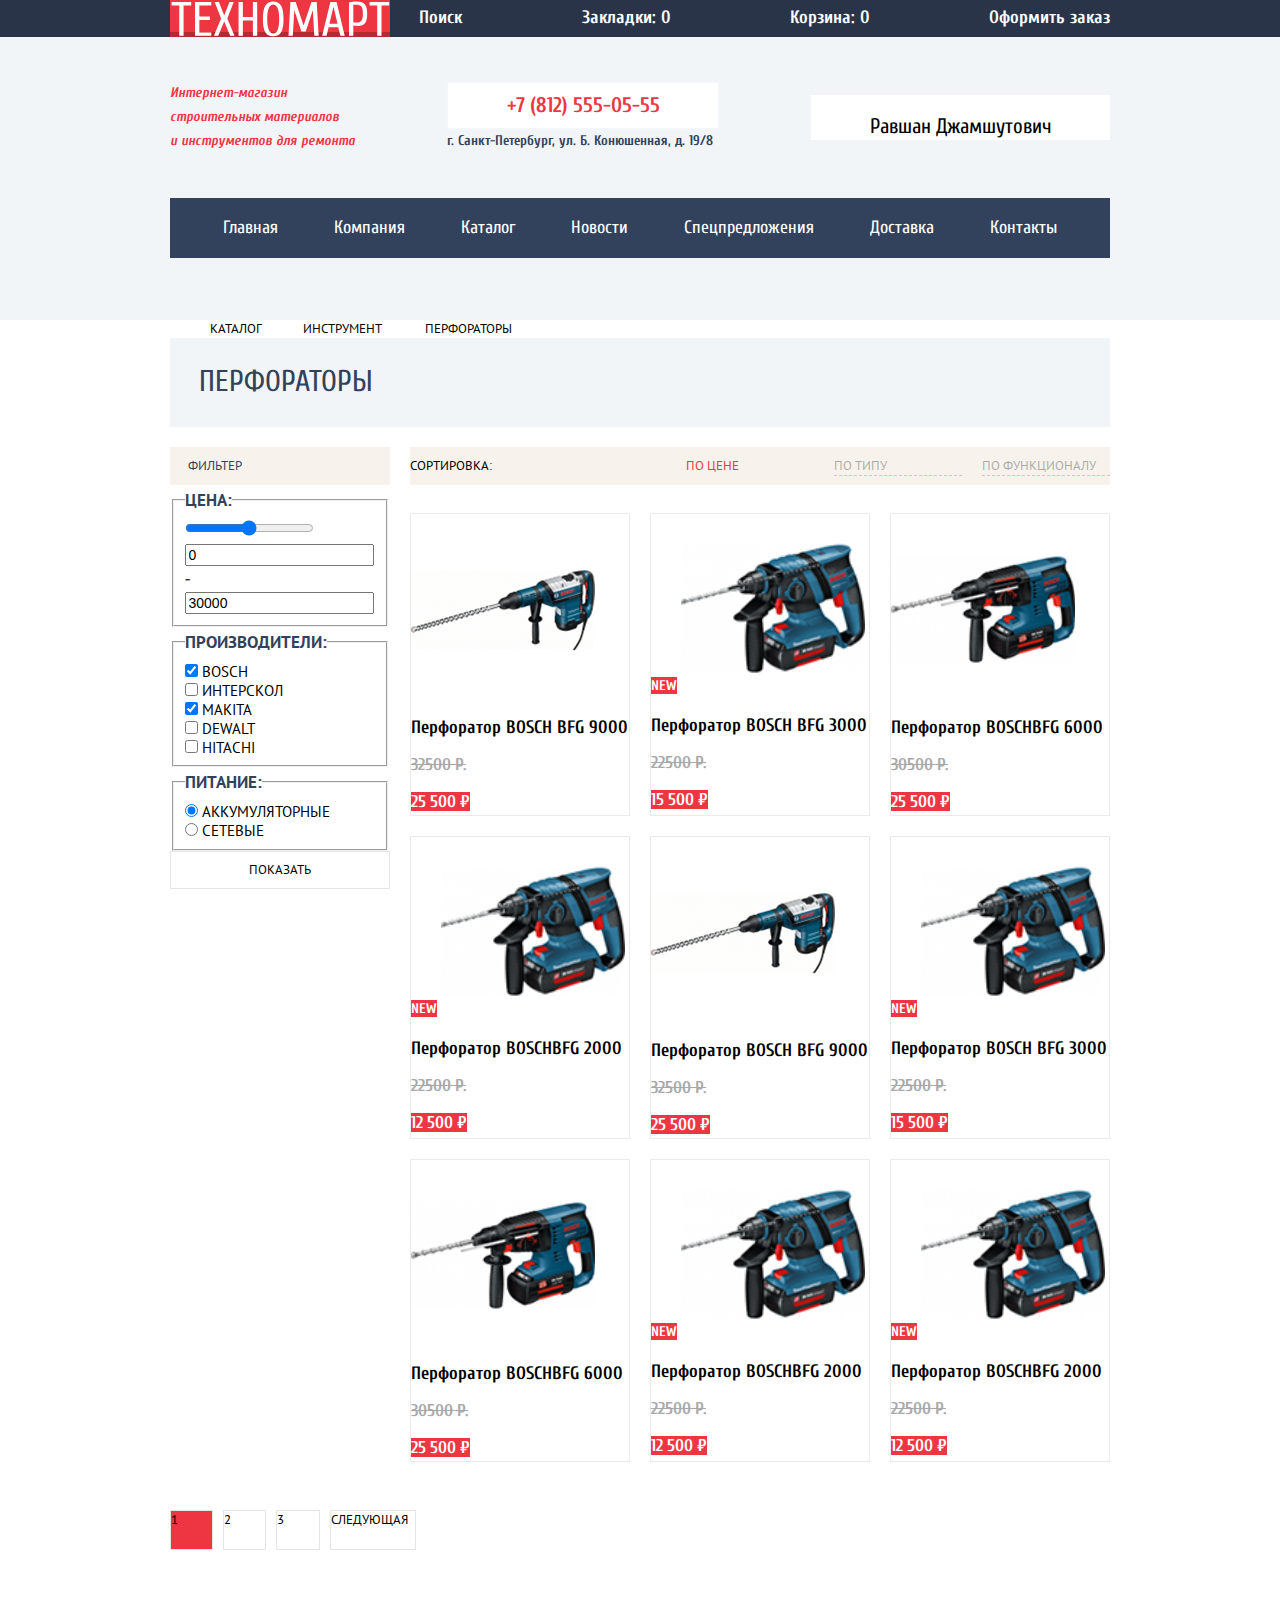
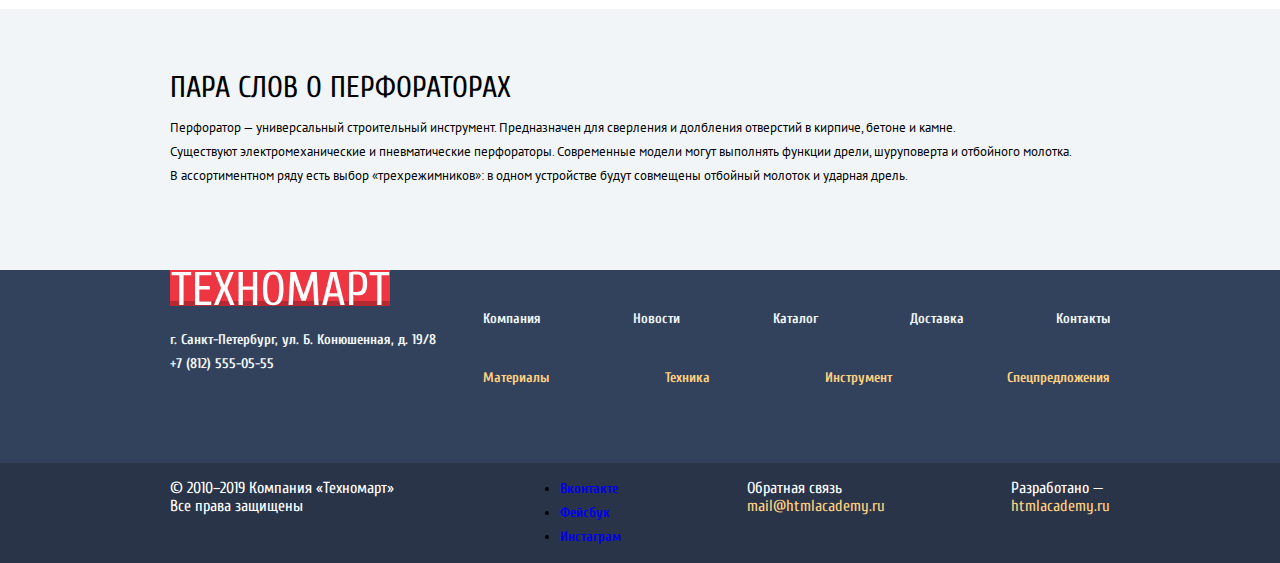
<file: catalog.html>
<!DOCTYPE html>
<html lang="ru">

<head>
  <meta charset="utf-8">
  <title>Техномарт</title>
  <link rel="icon" href="favicon.ico">
  <link rel="manifest" href="manifest.webmanifest">
  <link href="https://fonts.googleapis.com/css2?family=Cuprum:wght@400;700&display=swap" rel="stylesheet">
  <link href="https://fonts.googleapis.com/css2?family=PT+Sans:wght@400;700&display=swap" rel="stylesheet">
  <link href="css/normalize.css" rel="stylesheet">
  <link href="css/style.css" rel="stylesheet">
</head>

<body>
  <header class="main-header">
    <section class="main-header-menu">
      <div class="container header-nav">
        <img class="logo" src="img/logo.svg" width="220" height="47" alt="logo">
        <a class="header-search" href="blank.html">Поиск</a>
        <a href="blank.html">Закладки: 0</a>
        <a href="blank.html">Корзина: 0</a>
        <a href="blank.html">Оформить заказ</a>
      </div>
    </section>
    <section class="main-header-titles container">
      <p class="main-header-description">Интернет-магазин <br> строительных материалов <br> и инструментов для ремонта
      </p>
      <p class="main-header-contacts">
        <a class="contacts-phone-header" href="tel:+78125550555">+7 (812) 555-05-55</a>
        <span>г. Санкт-Петербург, ул. Б. Конюшенная, д. 19/8</span>
      </p>
      <div class="user-login">
        <p class="user-name">Равшан Джамшутович</p>
      </div>
    </section>
    <nav class="main-navigation container">
      <ul class="site-navigation">
        <li><a href="blank.html">Главная</a></li>
        <li><a href="blank.html">Компания</a></li>
        <li><a href="catalog.html">Каталог</a></li>
        <li><a href="blank.html">Новости</a></li>
        <li><a href="blank.html">Спецпредложения</a></li>
        <li><a href="blank.html">Доставка</a></li>
        <li><a href="blank.html">Контакты</a></li>
      </ul>
    </nav>
  </header>
  <main>
    <div class="container">
      <ul class="breadcrumbs">
        <li>
          <a href="index.html">Каталог</a>
        </li>
        <li>
          <a href="catalog.html">Инструмент</a>
        </li>
        <li>
          Перфораторы
        </li>
      </ul>
      <div class="catalog-title-container">
        <h2 class="catalog-title">Перфораторы</h2>
      </div>
      <div class="sort-container">
        <section class="filter">
          <div class="filter-block">
            <h2 class="filter-title">ФИЛЬТЕР</h2>
          </div>
          <form class="filter-form" method="get" action="https://echo.htmlacademy.ru">
            <fieldset class="filter-price">
              <legend class="filter-titles">Цена:</legend>
              <input type="range" min="0" max="100" step="1" value="50">
              <input type="text" value="0">
              -
              <input type="text" value="30000">
            </fieldset>
            <fieldset>
              <legend class="filter-titles">Производители:</legend>
              <ul class="filter-titles-names">
                <li>
                  <input type="checkbox" name="bosch" id="filter-bosch" checked>
                  <label for="filter-bosch">BOSCH</label>
                </li>
                <li>
                  <input type="checkbox" name="interscol" id="filter-interscol">
                  <label for="filter-interscol">ИНТЕРСКОЛ</label>
                </li>
                <li>
                  <input type="checkbox" name="makita" id="filter-makita" checked>
                  <label for="filter-makita">MAKITA</label>
                </li>
                <li>
                  <input type="checkbox" name="malin-dewalt" id="filter-dewalt">
                  <label for="filter-dewalt">DEWALT</label>
                </li>
                <li>
                  <input type="checkbox" name="hitachi" id="filter-hitachi">
                  <label for="filter-hitachi">HITACHI</label>
                </li>
              </ul>
            </fieldset>
            <fieldset>
              <legend class="filter-titles">ПИТАНИЕ:</legend>
              <ul class="filter-titles-names">
                <li>
                  <input type="radio" name="product-group" value="battery" id="filter-battery" checked>
                  <label for="filter-battery">Аккумуляторные</label>
                </li>
                <li>
                  <input type="radio" name="product-group" value="corded" id="filter-corded">
                  <label for="filter-corded">Сетевые</label>
                </li>
              </ul>
            </fieldset>
            <button class="button-show" type="submit">Показать</button>
          </form>
        </section>
        <section class="sort">
          <div class="sort-menu-grid">
            <h2 class="sort-type-title">СОРТИРОВКА:</h2>
            <span class="sort-type-active">ПО ЦЕНЕ</span>
            <a class="sort-type" href="blank.html">ПО ТИПУ</a>
            <a class="sort-type" href="blank.html">ПО ФУНКЦИОНАЛУ</a>
          </div>
          <ul class="catalog-products-list">
            <li>
              <article>
                <p>
                  <img src="img/bfg9000.png" width="184" height="164" alt="Перфоратор BOSCHBFG 9000">
                </p>
                <a href="product.html">
                  <h3 class="products-name">Перфоратор BOSCH BFG 9000</h3>
                </a>
                <p class="old-price">32500 Р.</p>
                <a class="button-price" href="blank.html">25 500 ₽</a>
              </article>
            </li>
            <li>
              <article>
                <p>
                  <span class="offers-item-new">NEW</span>
                  <img src="img/bfg3000.png" width="184" height="164" alt="Перфоратор BOSCHBFG 3000">
                </p>
                <a href="product.html">
                  <h3 class="products-name">Перфоратор BOSCH BFG 3000</h3>
                </a>
                <p class="old-price">22500 Р.</p>
                <a class="button-price" href="blank.html">15 500 ₽</a>
              </article>
            </li>
            <li>
              <article>
                <p>
                  <img src="img/bfg6000.png" width="184" height="164" alt="Перфоратор BOSCHBFG 6000">
                </p>
                <a href="product.html">
                  <h3 class="products-name">Перфоратор BOSCHBFG 6000</h3>
                </a>
                <p class="old-price">30500 Р.</p>
                <a class="button-price" href="blank.html">25 500 ₽</a>
              </article>
            </li>
            <li>
              <article>
                <p>
                  <span class="offers-item-new">NEW</span>
                  <img src="img/bfg2000.png" width="184" height="164" alt="Перфоратор BOSCHBFG 2000">
                </p>
                <a href="product.html">
                  <h3 class="products-name">Перфоратор BOSCHBFG 2000</h3>
                </a>
                <p class="old-price">22500 Р.</p>
                <a class="button-price" href="blank.html">12 500 ₽</a>
              </article>
            </li>
            <li>
              <article>
                <p>
                  <img src="img/bfg9000.png" width="184" height="164" alt="Перфоратор BOSCHBFG 9000">
                </p>
                <a href="product.html">
                  <h3 class="products-name">Перфоратор BOSCH BFG 9000</h3>
                </a>
                <p class="old-price">32500 Р.</p>
                <a class="button-price" href="blank.html">25 500 ₽</a>
              </article>
            </li>
            <li>
              <article>
                <p>
                  <span class="offers-item-new">NEW</span>
                  <img src="img/bfg3000.png" width="184" height="164" alt="Перфоратор BOSCHBFG 3000">
                </p>
                <a href="product.html">
                  <h3 class="products-name">Перфоратор BOSCH BFG 3000</h3>
                </a>
                <p class="old-price">22500 Р.</p>
                <a class="button-price" href="blank.html">15 500 ₽</a>
              </article>
            </li>
            <li>
              <article>
                <p>
                  <img src="img/bfg6000.png" width="184" height="164" alt="Перфоратор BOSCHBFG 6000">
                </p>
                <a href="product.html">
                  <h3 class="products-name">Перфоратор BOSCHBFG 6000</h3>
                </a>
                <p class="old-price">30500 Р.</p>
                <a class="button-price" href="blank.html">25 500 ₽</a>
              </article>
            </li>
            <li>
              <article>
                <p>
                  <span class="offers-item-new">NEW</span>
                  <img src="img/bfg2000.png" width="184" height="164" alt="Перфоратор BOSCHBFG 2000">
                </p>
                <a href="product.html">
                  <h3 class="products-name">Перфоратор BOSCHBFG 2000</h3>
                </a>
                <p class="old-price">22500 Р.</p>
                <a class="button-price" href="blank.html">12 500 ₽</a>
              </article>
            </li>
            <li>
              <article>
                <p>
                  <span class="offers-item-new">NEW</span>
                  <img src="img/bfg2000.png" width="184" height="164" alt="Перфоратор BOSCHBFG 2000">
                </p>
                <a href="product.html">
                  <h3 class="products-name">Перфоратор BOSCHBFG 2000</h3>
                </a>
                <p class="old-price">22500 Р.</p>
                <a class="button-price" href="blank.html">12 500 ₽</a>
              </article>
            </li>
          </ul>
        </section>
      </div>
      <ul class="pagination">
        <li>
          <a class="pagination-active-link">1</a>
        </li>
        <li>
          <a href="#">2</a>
        </li>
        <li>
          <a href="#">3</a>
        </li>
        <li>
          <a href="#">Следующая</a>
        </li>
      </ul>
    </div>
    <div class="text-container">
      <div class="container">
        <h2 class="catalog-text-title">ПАРА СЛОВ О ПЕРФОРАТОРАХ</h2>
        <p class="catalog-text">Перфоратор — универсальный строительный инструмент. Предназначен для сверления и
          долбления
          отверстий в кирпиче,
          бетоне и камне.<br>
          Существуют электромеханические и пневматические перфораторы. Современные модели могут выполнять функции дрели,
          шуруповерта и отбойного молотка.<br>
          В ассортиментном ряду есть выбор «трехрежимников»: в одном устройстве будут совмещены отбойный молоток и
          ударная
          дрель.</p>
      </div>
    </div>
  </main>
  <footer class="main-footer">
    <section class="footer-contacts">
      <div class="footer-contacts-grids container">
        <div class="footer-contacts-logo">
          <img class="logo" src="img/logo.svg" width="220" height="68" alt="logo">
          <p class="footer-contacts-text">г. Санкт-Петербург, ул. Б. Конюшенная, д. 19/8<br>
            <a class="contacts-phone-footer" href="tel:+78125550555">+7 (812) 555-05-55</a></p>
        </div>
        <div class="footer-contacts-nav">
          <ul class="footer-menu">
            <li><a class="footer-menu-link" href="blank.html">Компания</a></li>
            <li><a class="footer-menu-link" href="blank.html">Новости</a></li>
            <li><a class="footer-menu-link" href="catalog.html">Каталог</a></li>
            <li><a class="footer-menu-link" href="blank.html">Доставка</a></li>
            <li><a class="footer-menu-link" href="blank.html">Контакты</a></li>
          </ul>
          <ul class="footer-offers">
            <li><a class="footer-offers-link" href="blank.html">Материалы</a></li>
            <li><a class="footer-offers-link" href="catalog.html">Техника</a></li>
            <li><a class="footer-offers-link" href="blank.html">Инструмент</a></li>
            <li><a class="footer-offers-link" href="blank.html">Спецпредложения</a></li>
          </ul>
        </div>
      </div>
    </section>
    <section class="footer-social">
      <div class="footer-social-flex container">
        <p class="footer-social-text">© 2010–2019 Компания «Техномарт»<br>Все права защищены</p>
        <ul>
          <li>
            <a class="social-button" href="#">Вконтакте</a>
          </li>
          <li>
            <a class="social-button" href="#">Фейсбук</a>
          </li>
          <li>
            <a class="social-button" href="#">Инстаграм</a>
          </li>
        </ul>
        <p class="footer-social-text">Обратная связь<br>
          <a href="mailto:mail@htmlacademy.ru" class="footer-social-link">mail@htmlacademy.ru</a>
        </p>
        <p class="footer-social-text">Разработано —<br>
          <a href="https://htmlacademy.ru/intensive/htmlcss" class="footer-social-link">htmlacademy.ru</a>
        </p>
      </div>
    </section>
  </footer>
</body>

</html>
</file>
<file: css/style.css>
/* Variables */

:root {
  --basic-black: #000000;
  --basic-blue-dark: #293449;
  --basic-blue-special: #32425C;
  --basic-red-special: #EE3643;
  --basic-silver-light: #A9A9A9;
  --basic-white: #ffffff;
  --basic-gold-special: #FFD180;
  --basic-white-special: #F3F7F9;
  --basic-white-extra: #F1F5F7;
  --basic-white-ultra: #EAEAEA;
  --basic-white-alfa: #F9F5F0;
  --basic-white-beta: #F7F3EC;
  --basic-grey-dark: #405069;
  --basic-orange: #FFBF47;
  --basic-blue: #3BBCE3;
  --basic-pink: #DC91D8;
  --basic-green: #8ED78F;
  --basic-gold: #FFC047;
  --special: #663d15;
}

/* Global */

body {
  min-width: 960px;
  margin: 0;
  padding: 0;
  font-family: "Cuprum", Arial, sans-serif;
  font-style: normal;
  font-size: 14px;
  line-height: 24px;
  font-weight: 700;
  background-position: top center;
  background-repeat: no-repeat;
  min-height: 100%;
  display: grid;
  grid-template-rows: min-content 1fr min-content;
  align-content: start;
}

h2 {
  margin: 0;
}

a {
  text-decoration: none;
}

img {
  max-width: 100%;
  height: auto;
}

.popular-products-list,
.popular-manufacturers-list,
.popular-products-list,
.footer-menu,
.footer-offers,
.site-navigation,
.offers-list,
.services-list,
.breadcrumbs,
.catalog-products-list,
.pagination,
.filter-titles-names {
  padding: 0;
  margin: 0;
  list-style-type: none;
}

/* Grid */

.page {
  height: 100%;
}

/* Container */

.container {
  width: 940px;
  margin: 0 auto;
}

/* Header */

.main-header {
  background: var(--basic-white-extra);
  height: 320px;
}

.main-header-menu {
  background-color: var(--basic-blue-dark);

}

.main-header-logo {
  background-color: var(--basic-red-special);
}

.logo {
  background-color: var(--basic-red-special);
  box-shadow: inset 0px -5px 0px rgba(0, 0, 0, 0.24);
}

.main-header-menu a {
  color: var(--basic-white);
  font-size: 18px;
}

.main-navigation {
  font-size: 18px;
  background-color: var(--basic-blue-special);
}

.main-header-description {
  align-self: center;
  font-style: italic;
  color: var(--basic-red-special);
}

.contacts-phone-header {
  font-size: 21px;
  line-height: 30px;
  color: var(--basic-red-special);
  display: flex;
  width: 270px;
  height: 45px;
  border: 1px solid var(--basic-white-special);
  background-color: var(--basic-white);
  justify-content: center;
  align-items: center;
}

.main-header-contacts {
  align-self: center;
  color: var(--basic-blue-special);
}

.header-nav {
  display: flex;
  justify-content: space-between;
  align-items: center;
}

.header-search {
  margin-left: -90px;
}

.user-navigation {
  display: grid;
  grid-template-columns: 1fr 1fr;
  column-gap: 20px;
  font-size: 21px;
  line-height: 21px;
  align-self: center;
  justify-self: flex-end;
}

.user-navigation a {
  background-color: var(--basic-white);
  display: grid;
  align-items: center;
  text-align: center;
  color: var(--basic-black);
  width: 150px;
  height: 45px;
}

.user-navigation a:hover {
  color: var(--basic-red-special);
}

.user-login {
  width: 299px;
  height: 45px;
  background-color: var(--basic-white);
  align-self: center;
}

.user-name {
  font-weight: normal;
  font-size: 21px;
  line-height: 21px;
  text-align: center;
}

.main-header-titles {
  height: 161px;
  display: flex;
  justify-content: space-between;
}

/* Breadcrumbs */

.breadcrumbs {
  display: grid;
  grid-template-columns: 92px 120px 130px 6fr;
  text-align: right;
  font-family: "PT Sans", Arial, sans-serif;
  font-style: normal;
  font-weight: normal;
  font-size: 13px;
  line-height: 18px;
  text-transform: uppercase;
  color: var(--basic-black);
}

.breadcrumbs>li>a {
  text-decoration: none;
  color: var(--basic-black);
}

/* Pagination */

.pagination {
  margin-top: 48px;
  display: grid;
  width: 246px;
  grid-template-columns: 1fr 1fr 1fr 2fr;
  column-gap: 10px;
  font-family: "PT Sans", Arial, sans-serif;
  font-style: normal;
  font-weight: normal;
  font-size: 13px;
  line-height: 18px;
  color: var(--basic-black);
  text-transform: uppercase;
}

.pagination>li>a {
  display: block;
  height: 38px;
  border: 1px solid #E5E5E5;
  text-decoration: none;
  color: var(--basic-black);
}

.pagination-active-link {
  background-color: var(--basic-red-special);
}


/* Catalog */

.catalog-title-container {
  display: grid;
  background-color: #F1F5F7;
  width: 940px;
  height: 89px;
  margin-bottom: 20px;
}

.catalog-title {
  font-weight: normal;
  font-size: 30px;
  line-height: 30px;
  text-transform: uppercase;
  color: var(--basic-blue-special);
  padding-top: 29px;
  padding-left: 29px;
}

.sort-container {
  display: grid;
  grid-template-columns: 220px 700px;
  column-gap: 20px;
}

.filter-block {
  width: 220px;
  height: 38px;
  background-color: var(--basic-white-beta);
}

.filter-title {
  padding-top: 10px;
  padding-left: 18px;
}

.filter-title {
  font-family: "PT Sans", Arial, sans-serif;
  font-style: normal;
  font-weight: normal;
  font-size: 13px;
  line-height: 18px;
  color: var(--basic-blue-special);
}

.filter-titles {
  font-family: "PT Sans", Arial, sans-serif;
  font-style: normal;
  font-size: 17px;
  line-height: 30px;
  text-transform: uppercase;
  color: var(--basic-blue-special);
}

.filter-titles-names>li {
  font-family: "PT Sans", Arial, sans-serif;
  font-weight: normal;
  font-size: 15px;
  line-height: 19px;
  text-transform: uppercase;
}

.button-submit {
  font-family: "PT Sans", Arial, sans-serif;
  font-weight: normal;
  font-size: 13px;
  line-height: 18px;
  color: var(--basic-black);
  text-transform: uppercase;
  border: 1px solid #E5E5E5;
  box-sizing: border-box;
  width: 220px;
  height: 38px;
}

.button-show {
  font-family: "PT Sans", Arial, sans-serif;
  font-weight: normal;
  font-size: 13px;
  line-height: 18px;
  text-transform: uppercase;
  background-color: var(--basic-white);
  border: 1px solid #E5E5E5;
  box-sizing: border-box;
  width: 220px;
  height: 38px;
}

.sort-menu-grid {
  display: grid;
  grid-template-columns: 2fr 1fr 1fr 1fr;
  column-gap: 20px;
  height: 38px;
  background-color: var(--basic-white-beta);
  align-items: center;
  margin-bottom: 28px;
}

.sort-type-title {
  font-family: "PT Sans", Arial, sans-serif;
  font-weight: normal;
  font-size: 13px;
  line-height: 18px;
}

.sort-type-active {
  font-family: "PT Sans", Arial, sans-serif;
  font-style: normal;
  font-weight: normal;
  font-size: 13px;
  line-height: 18px;
  color: var(--basic-red-special);
}

.sort-type {
  font-family: "PT Sans", Arial, sans-serif;
  font-style: normal;
  font-weight: normal;
  font-size: 13px;
  line-height: 18px;
  color: var(--basic-black);
  opacity: 0.3;
  border-bottom: 1px dashed var(--basic-red-special);
}

.catalog-text {
  font-family: "PT Sans", Arial, sans-serif;
  font-style: normal;
  font-weight: normal;
  font-size: 13px;
  color: var(--basic-black);
}

.text-container {
  background-color: var(--basic-white-extra);
  height: 261px;
  margin-top: 59px;
}

.catalog-text-title {
  padding-top: 64px;
  font-weight: normal;
  font-size: 30px;
  line-height: 30px;
  text-transform: uppercase;
}

/* User navigation */

.site-navigation {
  display: flex;
  justify-content: space-between;
  color: var(--basic-white);
  list-style: none;
  font-weight: normal;
  height: 60px;
  padding: 0px 53px;
}

.site-navigation li {
  align-self: center;
}

.site-navigation a {
  color: var(--basic-white);
}

.site-navigation a:hover,
.site-navigation a:focus {
  background-color: var(--basic-blue-dark);
}

/* Offers */

.offers {
  margin-top: 59px;
}

.offers-list {
  display: grid;
  grid-template-columns: 300px 300px 300px;
  grid-template-rows: 123px 123px 123px;
  gap: 20px;
  list-style: none;
}

.offers-item {
  text-align: center;
  color: var(--basic-white);
}

.orange {
  background-color: var(--basic-orange);
}

.blue {
  background-color: var(--basic-blue);
}

.pink {
  background-color: var(--basic-pink);
}

.green {
  background-color: var(--basic-green);
}

.gold {
  background-color: var(--basic-gold);
}

.offers-item h3 {
  font-size: 30px;
  line-height: 42px;
}

.offers-button {
  background-color: rgba(255, 255, 255, 0.3);
  color: var(--basic-white);
  text-transform: uppercase;
}

.offers-bg-img {
  grid-row-start: 2;
  grid-row-end: 4;
  grid-column-start: 1;
  grid-column-end: 3;
  background-color: rgba(0, 0, 0, 0.25);
  background-image: url(../img/perforators.jpg);
  background-repeat: no-repeat;
  background-size: cover;
  width: 620px;
  height: 266px;
}

.button {
  display: block;
  text-align: center;
  background: var(--basic-red-special);
  color: var(--basic-white);
  line-height: 18px;
  width: 192px;
  height: 38px;
  text-transform: uppercase;
  justify-self: center;
  align-self: center;
}

.offers-item-new {
  background: var(--basic-red-special);
  color: var(--basic-white);
}

/* Catalog products */

.catalog-products-list {
  display: grid;
  grid-template-columns: 220px 220px 220px;
  gap: 20px;
}

.catalog-products-list>li {
  border: 1px solid var(--basic-white-ultra);
}

/* Popular products */

.popular-products-list {
  display: grid;
  grid-template-columns: 220px 220px 220px 220px;
  gap: 20px;
}

.popular-products-list>li {
  border: 1px solid var(--basic-white-ultra);
}

.products-title {
  margin-top: 70px;
  margin-bottom: 20px;
  background: var(--basic-white-alfa);
  height: 89px;
  display: grid;
  grid-template-columns: 3fr 1fr;
}

.popular-title {
  font-size: 30px;
  line-height: 30px;
  color: var(--basic-blue-special);
  font-weight: normal;
}

.products-name {
  font-size: 18px;
  line-height: 20px;
  color: var(--basic-black);
}

.popular-manufacturers-list {
  display: grid;
  grid-template-columns: 220px 220px 220px 220px;
  grid-template-rows: 145px 145px;
  gap: 20px;
}

.popular-manufacturers-list li {
  border: 1px solid var(--basic-white-ultra);
}

.old-price {
  font-size: 17px;
  line-height: 18px;
  text-decoration-line: line-through;
  color: var(--basic-silver-light);
}

.button-price {
  background: var(--basic-red-special);
  color: white;
  font-size: 17px;
  line-height: 18px;
}

/* Services */

.services-offers {
  display: grid;
  grid-template-columns: 1fr 1fr 1fr;
  gap: 20px;
}

.services {
  background: var(--basic-white-extra);
}

.services-title {
  font-size: 30px;
  line-height: 30px;
}

.services-text {
  font-weight: normal;
  font-size: 13px;
}

.services-item-active {
  background-color: var(--basic-white);
  font-size: 21px;
  line-height: 30px;
  box-shadow: 0px 1px 0px var(--basic-white);
}

.services-item-active a {
  color: var(--basic-blue-special);
}

.services-item {
  font-size: 21px;
  line-height: 30px;
  background-color: var(--basic-blue-special);
  box-shadow: 0px 1px 0px var(--basic-blue-dark), inset 0px 1px 0px var(--basic-grey-dark);
}

.services-item a {
  color: var(--basic-white);
}

.services-item:hover {
  background-color: var(--basic-blue-dark);
  box-shadow: 0px 1px 0px var(--basic-blue-dark), inset 0px 1px 0px var(--basic-grey-dark);
}

/* About */

.about {
  display: grid;
  grid-template-columns: 637px max-content;
  margin-bottom: 70px;
}

.about-title {
  font-weight: normal;
  font-size: 30px;
  line-height: 30px;
}

.about-items {
  font-weight: normal;
}

/* Footer */

.footer-contacts {
  height: 193px;
  background-color: var(--basic-blue-special);
}

.footer-contacts-text {
  color: var(--basic-white-special);
}

.contacts-phone-footer {
  color: var(--basic-white-special);
}

.footer-menu a {
  color: var(--basic-white-extra);
}

.footer-menu a:hover {
  text-decoration-line: underline;
}

.footer-offers a {
  color: var(--basic-gold-special);
}

.footer-offers a:hover {
  text-decoration-line: underline;
}

.footer-social {
  background-color: var(--basic-blue-dark);
}

.footer-social-text {
  font-weight: normal;
  font-size: 16px;
  line-height: 18px;
  color: var(--basic-white);
}

.footer-social-link {
  font-weight: normal;
  font-size: 16px;
  line-height: 18px;
  color: var(--basic-gold-special);
}

.footer-social-link:hover {
  text-decoration-line: underline;
}

.footer-contacts-grids {
  display: grid;
  grid-template-columns: 1fr 2fr;
}

.footer-contacts-nav {
  display: grid;
  grid-template-columns: 1fr;
  grid-template-rows: 1fr;
}

.footer-menu {
  display: flex;
  justify-content: space-between;
  padding-top: 37px;
}

.footer-menu li {
  text-align: end;
}

.footer-offers {
  display: flex;
  justify-content: space-between;
}

.footer-offers li {
  text-align: end;
}

.footer-social-flex {
  display: flex;
  justify-content: space-between;
}
</file>
